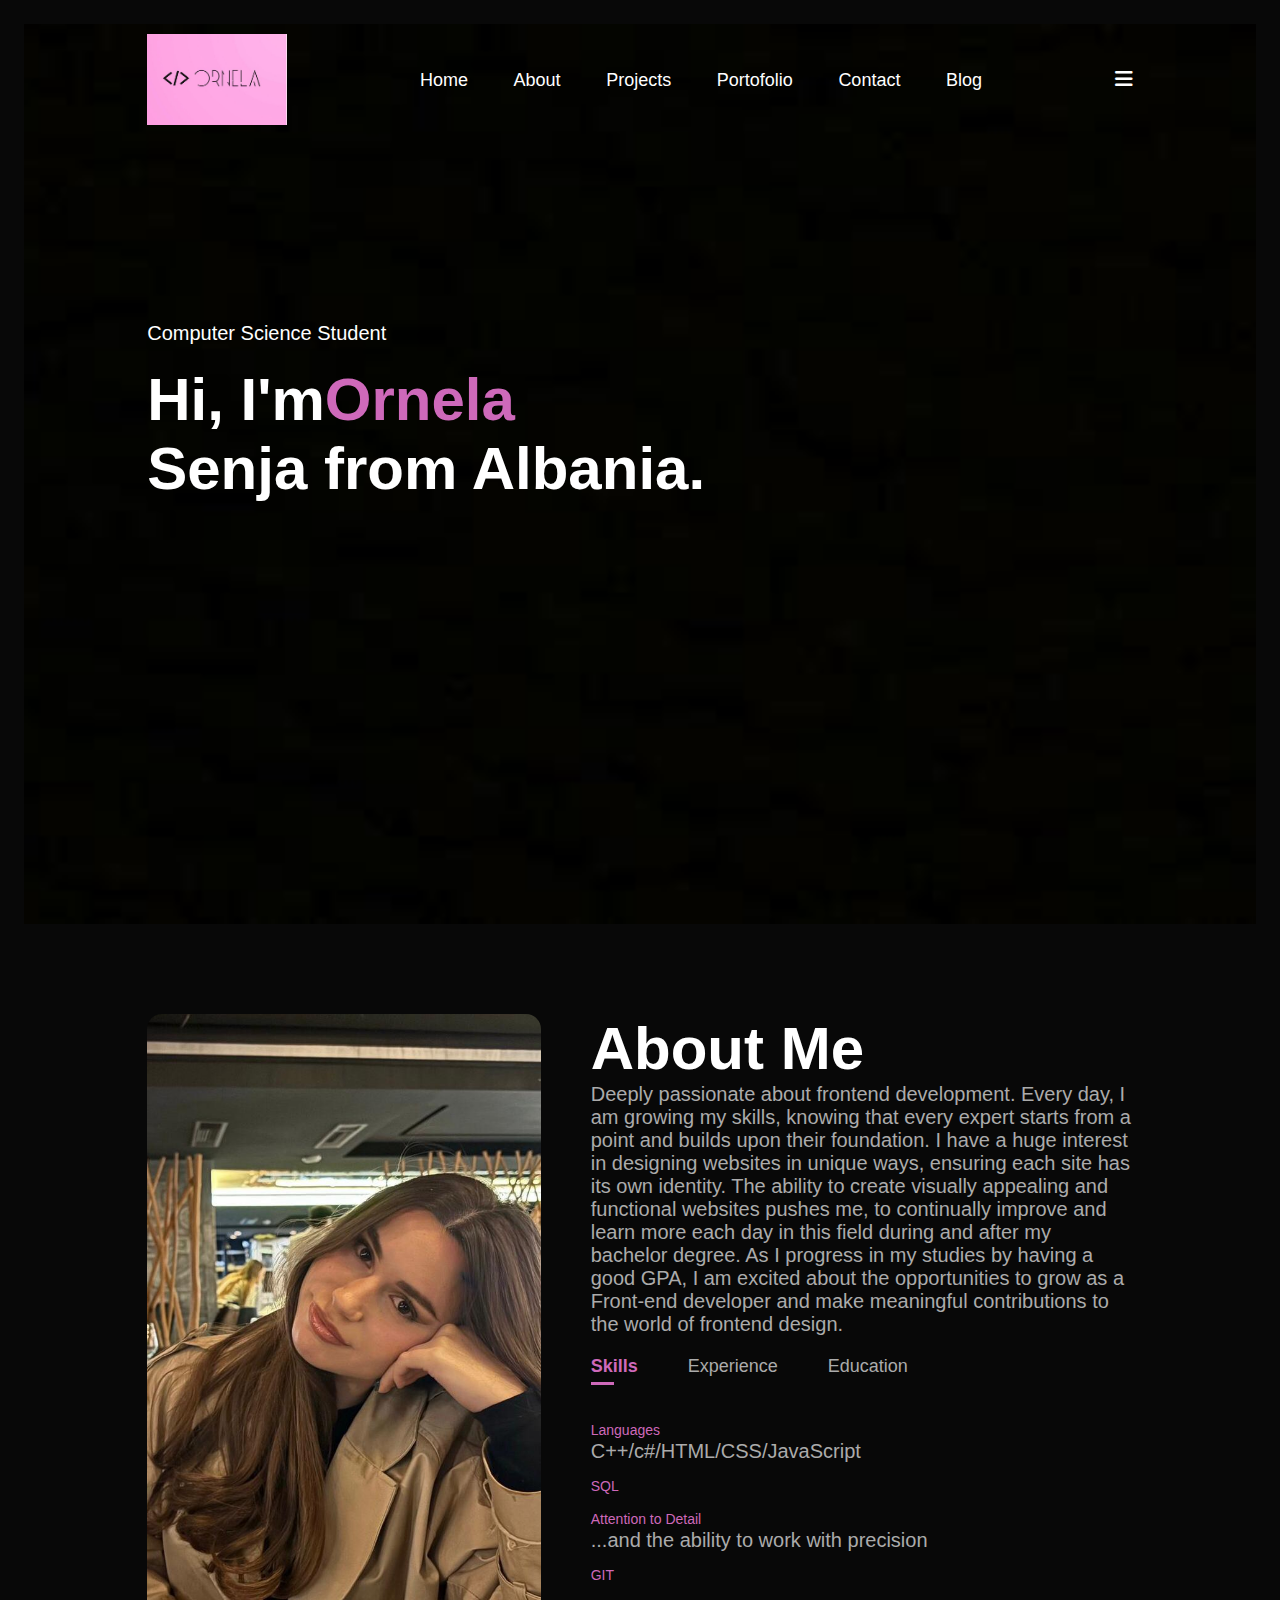
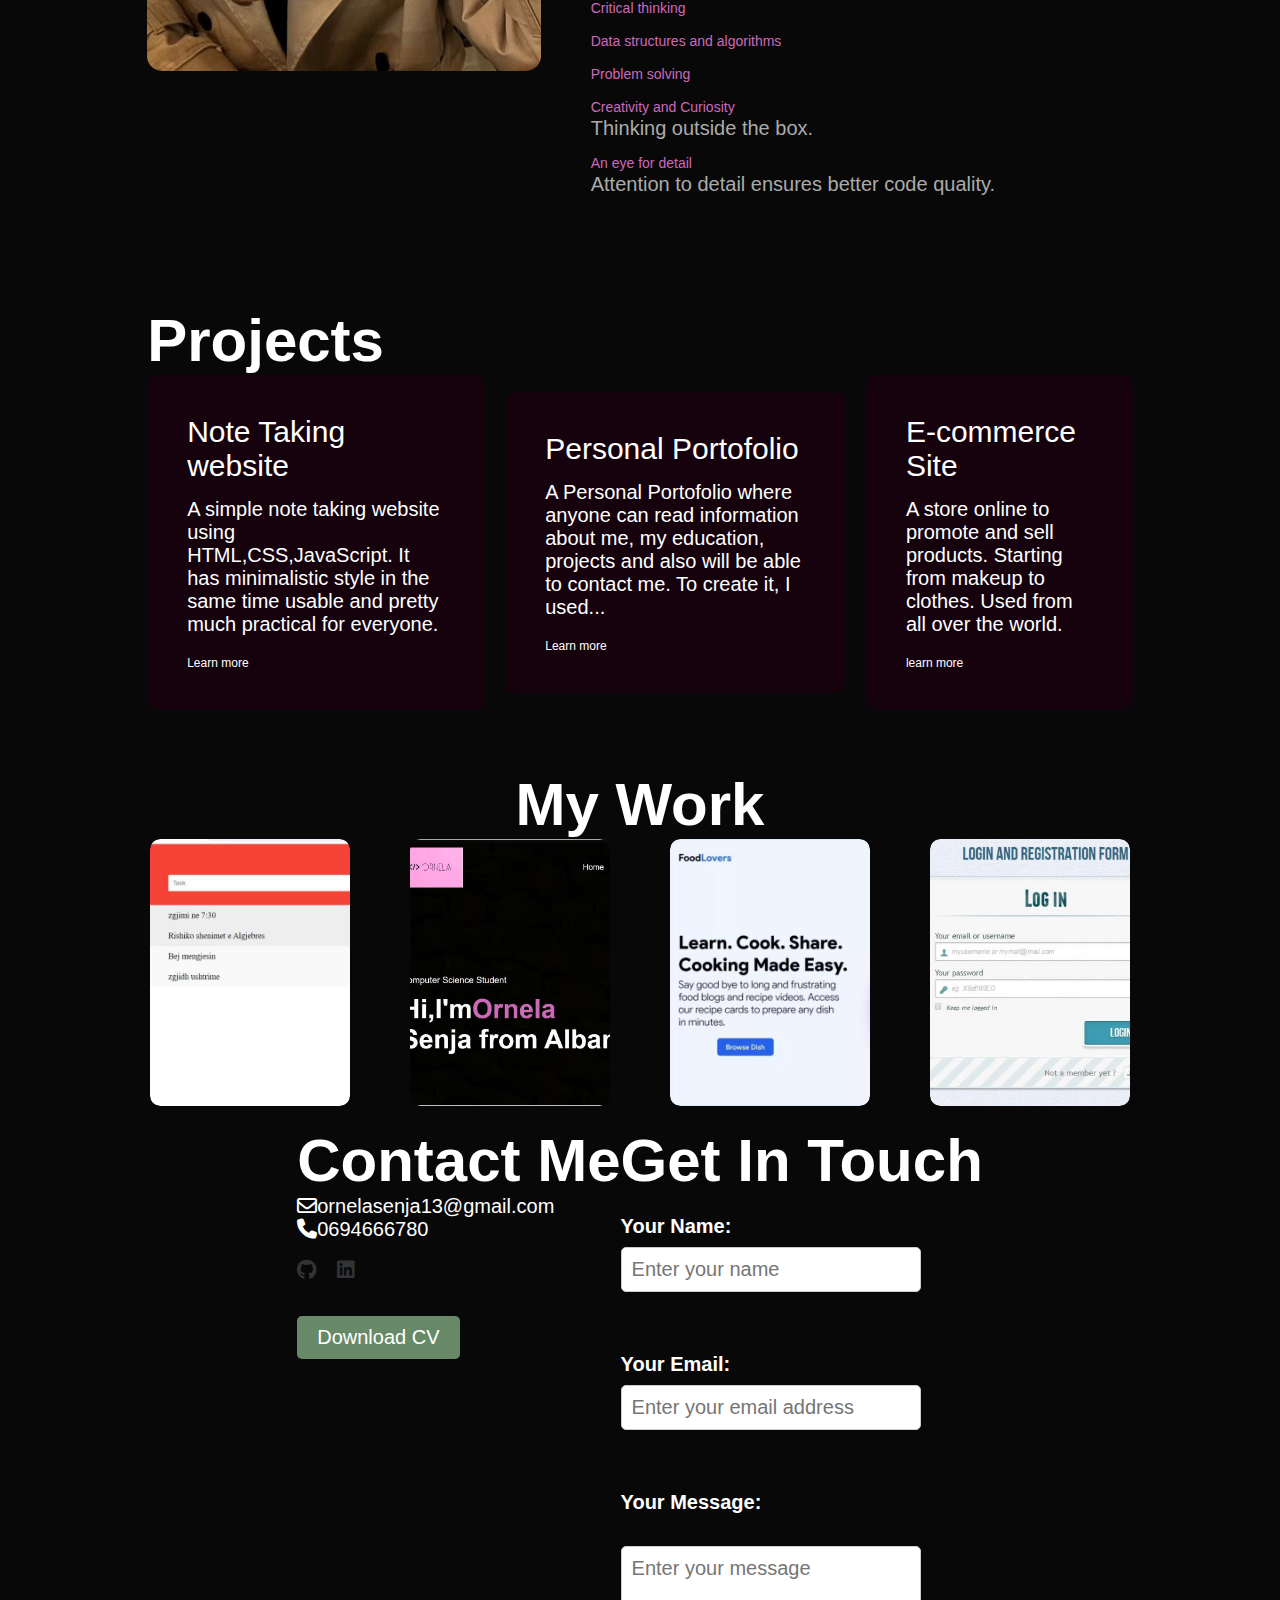
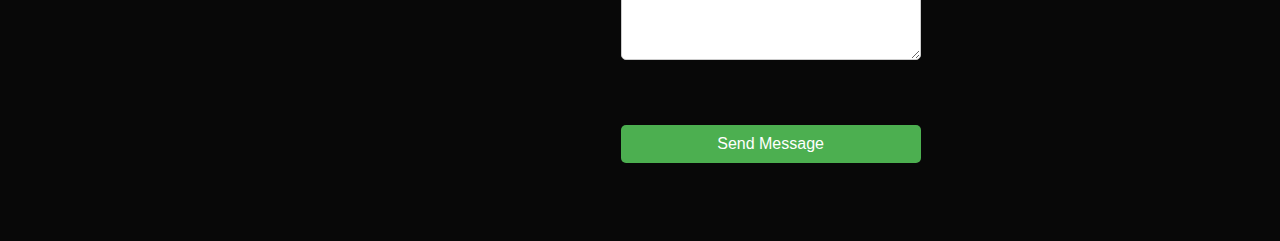
<file: index.html>
<!DOCTYPE html>
<html lang="en">
<head>
    <meta charset="UTF-8">
    <meta name="viewport" content="width=device-width, initial-scale=1.0">
    <title>Personal Portofolio Website</title>
    <link rel="stylesheet" href="style.css">
    <link rel="stylesheet" href="https://cdnjs.cloudflare.com/ajax/libs/font-awesome/6.7.2/css/all.min.css">

    <style>
    
    </style>
</head>
<body>
    <div id="header">
    <div class="container">
        <nav>
            <img src="logo2.jpg" class="logo">
            <ul>
                <li><a href="#home">Home</a></li>
                <li><a href="#about">About</a></li>
                <li><a href="#projects">Projects</a></li>
                <li><a href="#portofolio">Portofolio</a></li>
                <li><a href="#contact">Contact</a></li>
                <li><a href="tab.html">Blog</a></li>
            </ul>
            <i class="fas fa-bars"></i>
        </nav>
        <div class="header-text">
            <p>Computer Science Student</p>
            <h1>Hi, I'm<span>Ornela</span><br> Senja from Albania.</h1>
        </div>
    </div>
    </div>
    <!-- ----------- About Section ----------- -->
    <div id="about">
        <div class="container">
            <div class="row">
                <div class="about-col-1">
                    <img src="about.jpg">
                </div>
                <div class="about-col-2">
                    <h1 class="sub-title">About Me</h1>
                    <p>Deeply passionate about frontend development. Every day, I am growing my skills, knowing that every expert starts from a point and builds upon their foundation. I have a huge interest in designing websites in unique ways, ensuring each site has its own identity. The ability to create visually appealing and functional websites pushes me, to continually improve and learn more each day in this field during and after my bachelor degree. As I progress in my studies by having a good GPA, I am excited about the opportunities to grow as a Front-end developer and make meaningful contributions to the world of frontend design.</p>
                    <div class="tab-titles">
                        <p class="tab-links active-link" onclick="opentab('skills')">Skills</p>
                        <p class="tab-links" onclick="opentab('experience')">Experience</p>
                        <p class="tab-links" onclick="opentab('education')">Education</p>
                    </div>  
                    <div class="tab-contents active-tab" id="skills">
                        <ul>
                            <li><span>Languages</span><br>C++/c#/HTML/CSS/JavaScript</li>
                            <li><span>SQL</span><br></li>
                            <li><span>Attention to Detail</span><br>...and the ability to work with precision<br></li>
                            <li><span>GIT</span><br></li>
                            <li><span>Critical thinking</span><br></li>
                            <li><span>Data structures and algorithms</span><br></li>
                            <li><span>Problem solving</span><br></li>
                            <li><span>Creativity and Curiosity</span><br> Thinking outside the box.</li>
                            <li><span>An eye for detail</span><br> Attention to detail ensures better code quality.</li>
                        </ul>
                    </div>
                    <div class="tab-contents" id="experience">
                        <ul>
                            <li><span>Online</span><br>Simple designs using HTML,CSS</li>
                            <li><span>University</span><br>Building Websites</li>  
                        </ul>
                    </div>
                    <div class="tab-contents" id="education">
                        <ul>
                            <li><span>2023-2026 Ongoing bachelor</span><br>Computer Science Student</li>
                        </ul>
                   </div>
                </div>
            </div>
        </div>
    </div>

    <!-- ----------- Projects Section ----------- -->
    <div id="projects">
        <div class="container">
            <h1 class="sub-title">Projects</h1>
            <div class="projects-list">
                <div>
                    <h2>Note Taking website</h2>
                    <p>A simple note taking website using HTML,CSS,JavaScript. It has minimalistic style in the same time usable and pretty much practical for everyone.</p>
                    <a href="#">Learn more</a>
                </div>
                <div>
                    <h2>Personal Portofolio</h2>
                    <p>A Personal Portofolio where anyone can read information about me, my education, projects and also will be able to contact me. To create it, I used... </p>
                    <a href="#">Learn more</a>
                </div>
                <div>
                    <h2>E-commerce Site</h2>
                    <p>A store online to promote and sell products. Starting from makeup to clothes. Used from all over the world. </p>
                    <a href="#">learn more</a>
                </div>
            </div>
        </div>
    </div>

    <!-- ----------- Portofolio Section ----------- -->
    <div id="portofolio">
        <div class="container">
            <h1 class="sub-title">My Work</h1>
            <div class="work-list">
                <div class="work">
                    <img src="work1.jpg">
                    <div class="layer">
                        <h3>Note Taking App</h3>
                        <p>The app allows you to write or delete notes and you can add them back too.</p>
                    </div>
                </div>
                <div class="work">
                    <img src="work2.jpg">
                    <div class="layer">
                        <h3>Personal Portofolio</h3>
                        <p>The Website has information about me, my skills and work. You can also contact me.</p>
                    </div>
                 </div>
                 <div class="work">
                    <img src="work3.jpg">
                    <div class="layer">
                        <h3>Foodlovers Website</h3>
                        <p>A website to see recipe videos and also gives you the option to share with others.</p>
                    </div>          
                </div>
                <div class="work">                                 
                    <img src="work4.jpg">
                    <div class="layer">
                        <h3>Log in Form</h3>
                        <p>A registration form to put your information and log in.</p>
                    </div>       
            </div>
        </div>
    </div>


    <!-- ----------- Contact Section ----------- -->
<div id="contact">
    <div class="row">
        <div class="contact-left">
            <h1 class="sub-title">Contact Me</h1>
            <p><i class="fa-regular fa-envelope"></i>ornelasenja13@gmail.com</p>
            <p><i class="fa-solid fa-phone"></i>0694666780</p>
            <div class="social-icons">
                <a href="https://github.com/Ornelaa1"><i class="fa-brands fa-github"></i></a>
                <a href="https://al.linkedin.com/in/ornela-senja-382b33344"><i class="fa-brands fa-linkedin"></i></a>
                
            </div>
            <a href="CV.jpg" download  class="btn btn2">Download CV</a>
        </div>
        
        <div class="contact-right">
            <h2 class="sub-title">Get In Touch</h2>
            <form action="https://api.web3forms.com/submit" method="POST">
                <input type="hidden" name="access_key" value="88340587-a166-4e82-903a-9efaa4283d8b">
                <label for="name">Your Name:</label>
                <input type="text" id="name" name="name" placeholder="Enter your name" required><br><br>

            
                <label for="email">Your Email:</label>
                <input type="email" id="email" name="email" placeholder="Enter your email address" required><br><br>

                
                <label for="message">Your Message:</label><br>
                <textarea id="message" name="message" placeholder="Enter your message" rows="4" required></textarea><br><br>

            
                <button type="submit">Send Message</button>
            </form>
        </div>

    </div>
</div>

 <script>
    var tablinks = document.getElementsByClassName("tab-links");
    var tabcontents = document.getElementsByClassName("tab-contents");
    function opentab(tabname){
        for(tablink of tablinks){
            tablink.classList.remove("active-link");
        }
        for(tabcontent of tabcontents){
            tabcontent.classList.remove("active-tab");
        }
        event.currentTarget.classList.add("active-link");
        document.getElementById(tabname).classList.add("active-tab");
    }
</script>
</body>
</html>
</file>
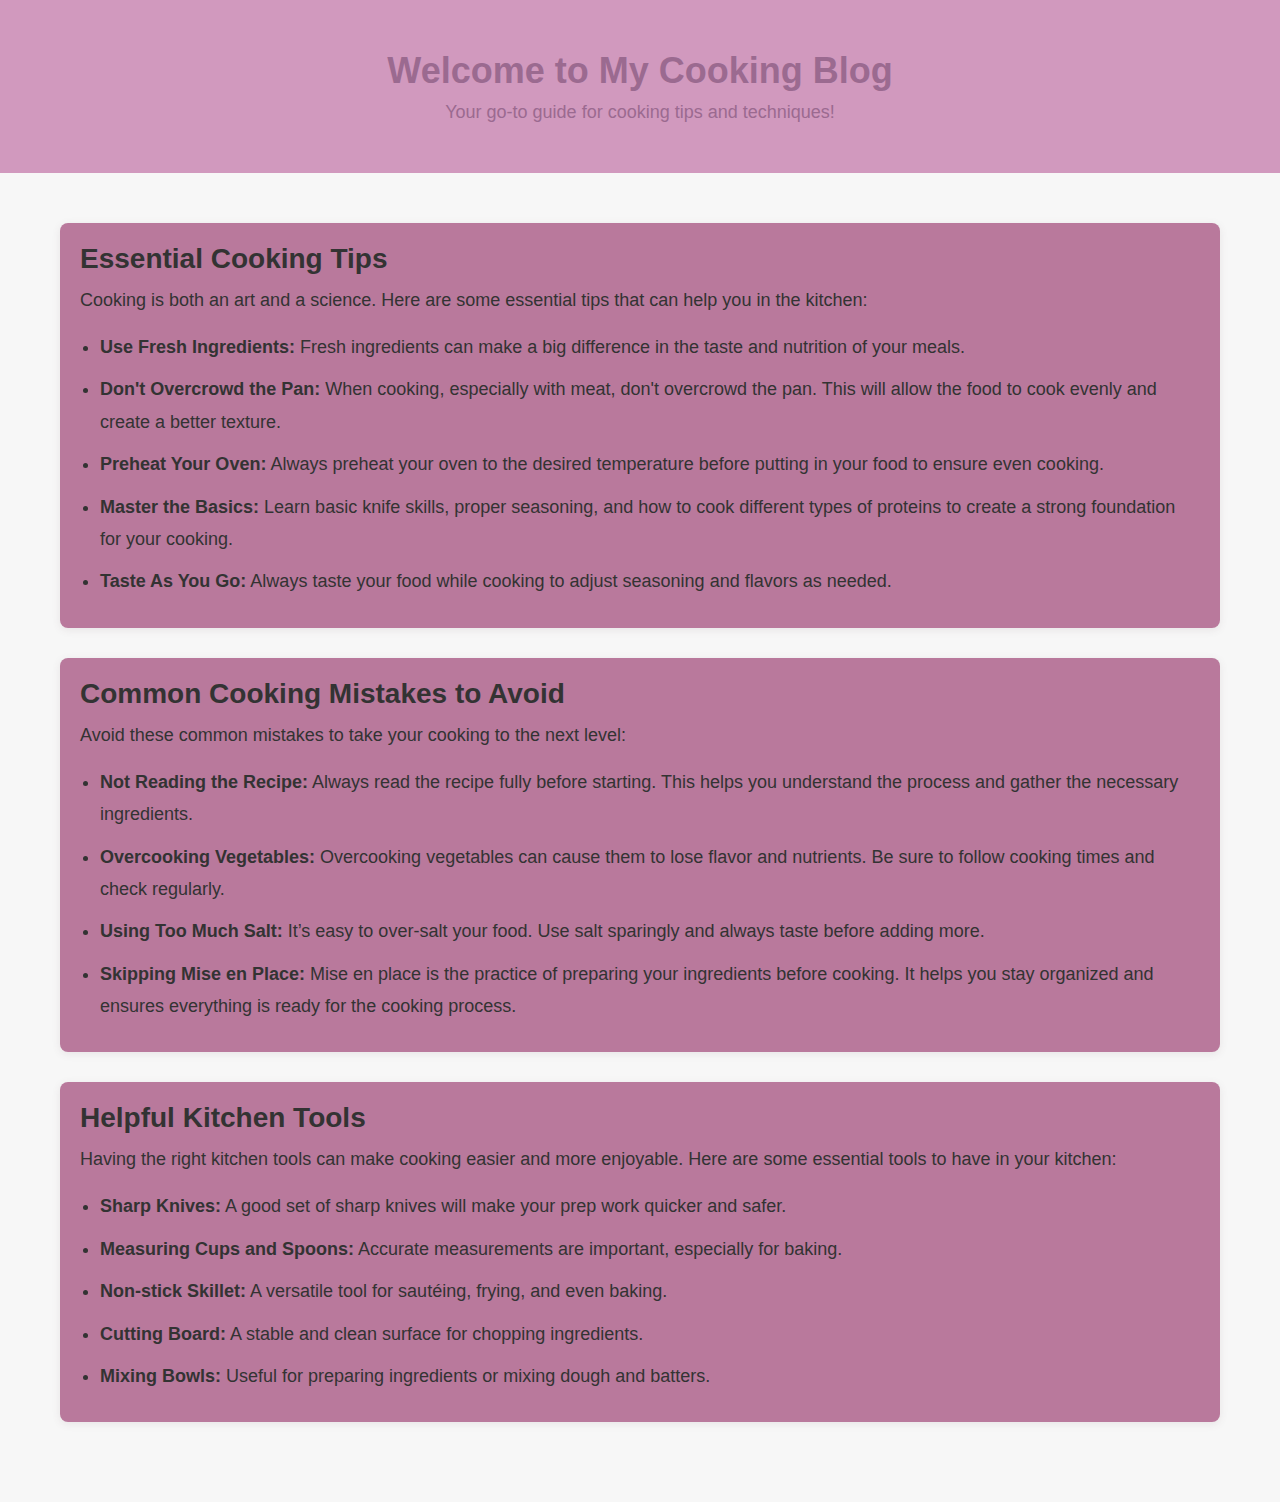
<file: tab.html>
<!DOCTYPE html>
<html lang="en">
<head>
    <meta charset="UTF-8">
    <meta name="viewport" content="width=device-width, initial-scale=1.0">
    <meta http-equiv="X-UA-Compatible" content="ie=edge">
    <title>Cooking Tips Blog</title>
    <link rel="stylesheet" href="tab.css">
</head>
<body>

    <header>
        <div class="container">
            <h1>Welcome to My Cooking Blog</h1>
            <p>Your go-to guide for cooking tips and techniques!</p>
        </div>
    </header>
    <main>
        <section class="info-section">
            <h2>Essential Cooking Tips</h2>
            <p>Cooking is both an art and a science. Here are some essential tips that can help you in the kitchen:</p>
            
            <ul>
                <li><strong>Use Fresh Ingredients:</strong> Fresh ingredients can make a big difference in the taste and nutrition of your meals.</li>
                <li><strong>Don't Overcrowd the Pan:</strong> When cooking, especially with meat, don't overcrowd the pan. This will allow the food to cook evenly and create a better texture.</li>
                <li><strong>Preheat Your Oven:</strong> Always preheat your oven to the desired temperature before putting in your food to ensure even cooking.</li>
                <li><strong>Master the Basics:</strong> Learn basic knife skills, proper seasoning, and how to cook different types of proteins to create a strong foundation for your cooking.</li>
                <li><strong>Taste As You Go:</strong> Always taste your food while cooking to adjust seasoning and flavors as needed.</li>
            </ul>
        </section>

        <section class="info-section">
            <h2>Common Cooking Mistakes to Avoid</h2>
            <p>Avoid these common mistakes to take your cooking to the next level:</p>
            <ul>
                <li><strong>Not Reading the Recipe:</strong> Always read the recipe fully before starting. This helps you understand the process and gather the necessary ingredients.</li>
                <li><strong>Overcooking Vegetables:</strong> Overcooking vegetables can cause them to lose flavor and nutrients. Be sure to follow cooking times and check regularly.</li>
                <li><strong>Using Too Much Salt:</strong> It’s easy to over-salt your food. Use salt sparingly and always taste before adding more.</li>
                <li><strong>Skipping Mise en Place:</strong> Mise en place is the practice of preparing your ingredients before cooking. It helps you stay organized and ensures everything is ready for the cooking process.</li>
            </ul>
        </section>

        <section class="info-section">
            <h2>Helpful Kitchen Tools</h2>
            <p>Having the right kitchen tools can make cooking easier and more enjoyable. Here are some essential tools to have in your kitchen:</p>
            <ul>
                <li><strong>Sharp Knives:</strong> A good set of sharp knives will make your prep work quicker and safer.</li>
                <li><strong>Measuring Cups and Spoons:</strong> Accurate measurements are important, especially for baking.</li>
                <li><strong>Non-stick Skillet:</strong> A versatile tool for sautéing, frying, and even baking.</li>
                <li><strong>Cutting Board:</strong> A stable and clean surface for chopping ingredients.</li>
                <li><strong>Mixing Bowls:</strong> Useful for preparing ingredients or mixing dough and batters.</li>
            </ul>
        </section>
    </main>

</body>
</html>
</file>
<file: style.css>
*{
    margin: =0;
    padding: =0;
    font-family: 'Poppins',sans-serif;
    box-sizing: border-box;

} 

body{
    background: #080808;
    color: #fff;
}
#header{
    width: 100%;
    height: 100vh;
    background-image: url(black.jpg);
    background-size: cover;
    background-position: center;
}
/*Hapesira e listes*/
.container{
    padding: 10px 10%;
}
nav{
    display: flex;
    align-items: center;
    justify-content: space-between;
    flex-wrap: wrap;
}
.logo{
    width: 140px;
}
/* 10px top bottom,20 right left*/
nav ul li{
    display: inline-block;
    list-style: none;
    margin: 10px 20px;

}
/*remove te underline dhe shtimi ngjyres*/
nav ul li a{
    color: #fff;
    text-decoration: none;
    font-size: 18px;
    position: relative;

}

/* Shtimi i efektit hover tek home..*/
nav ul li a::after{
    content:'';
    width: 0%;
    height: 3px;
    background:  #ce69ba;
    position: absolute;
    left: 0%;
    bottom: -6px;
    transition: 0.5s;
}
/* shaqja e ngjyres kur klikojm*/
nav ul li a:hover::after{
    width: 100%;
}

.header-text{
    margin-top: 20%;
    font-size: 30px;
}

.header-text h1{
    font-size: 60px;
    margin-top: 20px;
}

.header-text h1 span{
    color: #ce69ba;
    font-size: 60px;
    margin-top: 20px;
}
/* -----------about----------- */
#about{
    padding: 80px 0;
    color: #ababab;
}
.row{
    display: flex;
    justify-content: space-between; 
    flex-wrap: nowrap;  
}
.about-col-1{
    flex-basis: 40%;
    height: fit-content;
}
.about-col-1 img{
    width: 100%;
    border-radius: 15px;
}
.about-col-2{
    flex-basis: 55%;
}
.sub-title{
    font-size: 60px;
    font-weight: 600;
    color: #fff;
}
.tab-titles{
    display: flex;
    margin: 20px 0 40px;
}
.tab-links{
    margin-right: 50px;
    font-size: 18px;
    font-weight: 500;
    cursor: pointer;
    position: relative;
}
.tab-links::after{
    content: '';
    width: 0;
    height: 3px;
    background:  #ce69ba;
    position: absolute;
    left: 0;
    bottom: -8px;
    transition: 0.5s;
}

.tab-links.active-link::after{
    width: 50%;
}

.tab-contents ul li{
    list-style: none;
    margin: 10px 0;

}
.tab-contents ul li span{
    color:  #ce69ba;
    font-size: 14px;
}
/* --Stilimi i tab contencts duke bere te shfaqen kur klikohet psh. opsioni skills --- */
.tab-contents{
    display: none; 
}
.tab-contents.active-tab{
    display: block;
}
/* --Stilimi i underline klik tek education dhe exp--- */
.tab-contents {
    display: none;
}

/* Show the active tab content */
.tab-contents.active-tab {
    display: block;
}

/* Style for active tab link */
.tab-links.active-link {
    font-weight: bold;
    color: #ce69ba; 
}

/* -----------services----------- */
#services{
    padding: 30px 0;
}


.projects-list {
    display: flex;
    justify-content: center;
    align-items: center;
    gap: 20px;
}

.projects-list div {
    background: #15020d;
    padding: 40px;
    font-size: 13px;
    font-weight: 300;
    border-radius: 10px ; 
    transition: background 0.5s, transform 0.5s;
}
/* styling the text */
.projects-list div h2{
    font-size: 30px;
    font-weight: 500;
    margin-bottom: 15px;
}
.projects-list div a{
    text-decoration: none;
    color: #fff;
    font-size: 12px;
    margin-top: 20px;
    display: inline-block;
}
/* shtojme hover effect */
.projects-list div:hover{
    background: #ce69ba;
    transform: translateY(-10px);
}
/*--------------portofolio-----------------*/
#portofolio{
    padding: 50px 0;
    display: flex;
    flex-direction: column;
    align-items: center;
}

#portofolio .container {
    padding: 0;
    margin: 0;
    text-align: left;
    display: flex;
    flex-direction: column;
    align-items: center;
}

.work-list {
    display: flex;  
    gap: 60px; 
    flex-wrap: wrap;
    justify-content: center;
    margin-bottom: 20px;
    
}
.work{
    border-radius: 10px;
    position: relative;
    overflow: hidden;
    width: 200px;
    height: 267px;
    transition: transform 0.3s ease, box-shadow 0.3s ease;
}
.work:hover{
    transform: scale(1.05);
    box-shadow: 0 8px 16px rgba(0, 0, 0.2);
}
.work img{
    width: 100%;
    height: 100%;
    object-fit: cover;
    border-radius: 10px;
    display: block;

}
.layer{
    width: 100%;
    height: 100%;
    background: linear-gradient(rgba(175, 199, 222, 0.6), #8b5768);
    border-radius: 10px;
    position: absolute;
    left: 0;
    bottom: 0;
    overflow: hidden;
    display: flex;
    align-items: center;
    justify-content: center;
    flex-direction: column;
    padding: 0 40px;
    text-align: center;
    opacity: 0;
    transition: opacity 0.3s ease;
}
.work:hover .layer{
    opacity: 1;
}
.work:hover img{
    opacity: 0.3s;
}
/*--------------contact-----------------*/
#contact form {
    display: flex;
    flex-direction: column;
    width: 300px;
    margin-top: 20px;
}

#contact label {
    margin-bottom: 5px;
    font-weight: bold;
}

#contact input, #contact textarea {
    padding: 10px;
    margin-bottom: 15px;
    border: 1px solid #ccc;
    border-radius: 5px;
    width: 100%;
}

#contact button {
    background-color: #4CAF50;
    color: white;
    padding: 10px;
    border: none;
    border-radius: 5px;
    cursor: pointer;
    font-size: 16px;
}

#contact button:hover {
    background-color: #45a049;
}

.social-icons a {
    font-size: 40px;
    color: #333;
    margin-right: 15px;
    text-decoration: none;
}

.social-icons a:hover {
    color: #0077b5; 
}
 
.social-icons {
    margin-bottom: 20px; /* Space between social icons and Download CV button */
}

.btn2 {
    display: inline-block;
    padding: 10px 20px;
    background-color: #678968;
    color: white;
    text-decoration: none;
    border-radius: 5px;
    margin-top: 10px; /* Add some space above the button */
}

.btn2:hover {
    background-color: #45a049;
}
/*-----form---->*/
*{
    margin: 0;
    padding: 0;
    font-family: 'Poppins',sans-serif;
    font-size: 20px;
    box-sizing: border-box;
}
body{
    padding: 24px;
}
input,textarea,button{
    margin: 4px 0;
    padding: 8px;
}
</file>
<file: tab.css>
* {
    margin: 0;
    padding: 0;
    box-sizing: border-box;
}
body {
    font-family: 'Arial', sans-serif;
    background-color: #f7f7f7;
    color: #333;
}
header {
    background-color: #d199be;
    padding: 50px 0;
    text-align: center;
    color: rgb(155, 106, 144);
}

header h1 {
    font-size: 36px;
    margin-bottom: 10px;
}

header p {
    font-size: 18px;
}
main {
    max-width: 1200px;
    margin: 30px auto;
    padding: 20px;
}
.info-section {
    background-color: rgb(185, 121, 156);
    padding: 20px;
    margin-bottom: 30px;
    border-radius: 8px;
    box-shadow: 0 2px 8px rgba(96, 67, 83, 0.1);
}

.info-section h2 {
    font-size: 28px;
    margin-bottom: 15px;
}

.info-section p {
    font-size: 18px;
    margin-bottom: 20px;
}

.info-section ul {
    font-size: 18px;
    line-height: 1.8;
    list-style: disc;
    margin-left: 20px;
}

.info-section ul li {
    margin-bottom: 10px;
}

footer p {
    font-size: 14px;
}
@media (max-width: 768px) {
    header h1 {
        font-size: 28px;
    }

    header p {
        font-size: 16px;
    }

    .info-section h2 {
        font-size: 24px;
    }

    .info-section p, .info-section ul {
        font-size: 16px;
    }
}
</file>
